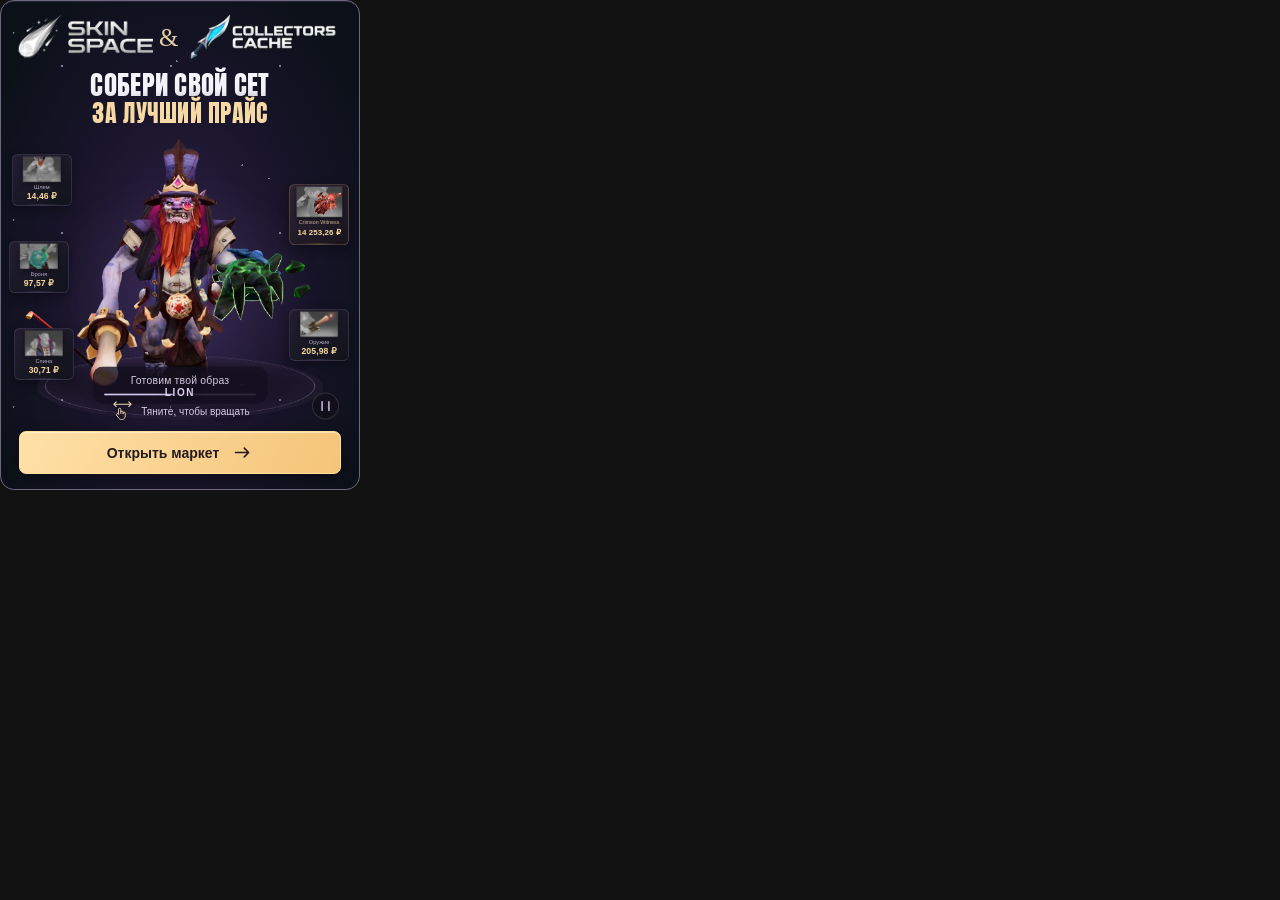
<file: ads/lion-banner-cards/index.html>
<!doctype html>
<html lang="ru">
<head>
  <meta charset="utf-8">
  <meta http-equiv="Content-Security-Policy" content="default-src 'none'; script-src 'self'; style-src 'self'; img-src 'self' data: blob:; font-src 'self'; connect-src 'self'; base-uri 'none'; form-action 'none'; object-src 'none'; frame-src 'none'; worker-src 'none'">
  <meta name="referrer" content="no-referrer">
  <meta name="viewport" content="width=device-width,initial-scale=1">
  <meta name="color-scheme" content="dark">
  <title>Skin Space &amp; Collectors Cache — собери свой сет за лучший прайс</title>
  <link rel="icon" href="data:,">
  <link rel="stylesheet" href="style.css">
  <link rel="stylesheet" href="cards.css">
</head>
<body>
  <main class="ad with-items is-fallback" aria-label="Реклама Skin Space и Collectors Cache — собери свой сет за лучший прайс">
    <div class="aura" aria-hidden="true"></div>
    <header class="heading">
      <div class="brand-pair" role="img" aria-label="Skin Space и Collectors Cache">
        <img class="skin-brand" src="brand/skinspace-logo.png" alt="" width="298" height="96" aria-hidden="true">
        <span class="brand-ampersand" aria-hidden="true">&amp;</span>
        <img class="collector-brand" src="brand/collectorscache-logo.webp" alt="" width="384" height="192" aria-hidden="true">
      </div>
      <h1>Собери свой сет<span class="headline-offer">за лучший прайс</span></h1>
    </header>
    <div id="stage" class="stage" tabindex="0" role="group" title="Зажмите и перетащите, чтобы вращать" aria-label="Лион в 3D. Перетаскивайте для вращения; стрелки влево и вправо меняют ракурс.">
      <img class="poster" src="assets/poster.webp" alt="Лион в сете Cannonroar Confessor" fetchpriority="high">
      <canvas id="scene" aria-hidden="true"></canvas>
      <div class="loading" role="status"><span>Готовим твой образ</span><i></i></div>
    </div>
    <aside class="item-cards" aria-label="Надетые предметы и снимок цен от 23 октября 2026 года">
      <figure class="item-card item-head" data-item-id="25700" aria-label="Cannonroar Confessor - Head, 14,46 ₽">
        <img src="items/25700.webp" alt="" width="160" height="120" decoding="async">
        <figcaption><span class="item-name">Шлем</span><strong>14,46 ₽</strong></figcaption>
      </figure>
      <figure class="item-card item-armor" data-item-id="25701" aria-label="Cannonroar Confessor - Shoulder, 97,57 ₽">
        <img src="items/25701.webp" alt="" width="160" height="120" decoding="async">
        <figcaption><span class="item-name">Броня</span><strong>97,57 ₽</strong></figcaption>
      </figure>
      <figure class="item-card item-back" data-item-id="25681" aria-label="Cannonroar Confessor - Back, 30,71 ₽">
        <img src="items/25681.webp" alt="" width="160" height="120" decoding="async">
        <figcaption><span class="item-name">Спина</span><strong>30,71 ₽</strong></figcaption>
      </figure>
      <figure class="item-card item-arms" data-item-id="35387" aria-label="Hell-Spar Anathema of the Crimson Witness, 14 253,26 ₽">
        <img src="items/35387.webp" alt="" width="160" height="120" decoding="async">
        <figcaption><span class="item-name">Crimson Witness</span><strong>14 253,26 ₽</strong></figcaption>
      </figure>
      <figure class="item-card item-weapon" data-item-id="25703" aria-label="Cannonroar Confessor - Weapon, 205,98 ₽">
        <img src="items/25703.webp" alt="" width="160" height="120" decoding="async">
        <figcaption><span class="item-name">Оружие</span><strong>205,98 ₽</strong></figcaption>
      </figure>
    </aside>
    <div class="scene-meta">
      <span class="hero-label"><b>LION</b><span class="rotate-hint"><svg viewBox="0 0 32 28" fill="none" aria-hidden="true"><path d="M5 4h22M8 1 5 4l3 3m16-6 3 3-3 3" stroke="currentColor" stroke-width="1.4" stroke-linecap="round" stroke-linejoin="round"/><g transform="translate(3 7) scale(.72)"><path d="M11 13V5a2 2 0 0 1 4 0v7m0-2a2 2 0 0 1 4 0v3m0-1a2 2 0 0 1 4 0v4c0 4-2 7-6 7h-1c-2 0-4-1-5-3l-4-5a2 2 0 0 1 3-2l1 1" stroke="currentColor" stroke-width="1.7" stroke-linecap="round" stroke-linejoin="round"/></g></svg>Тяните, чтобы вращать</span></span>
      <div class="scene-actions">
        <span class="orbit-mark" aria-hidden="true"><svg viewBox="0 0 24 24" fill="none"><path d="M20 9c-1.5-3.2-6.8-4.9-11.5-3.4M4 15c1.5 3.2 6.8 4.9 11.5 3.4M20 5v4h-4M4 19v-4h4" stroke="currentColor" stroke-width="1.4" stroke-linecap="round" stroke-linejoin="round"/></svg></span>
        <button id="motion" class="motion" type="button" aria-label="Приостановить анимацию" title="Приостановить анимацию"><svg class="pause-icon" viewBox="0 0 20 20" aria-hidden="true"><path d="M6 5v10M14 5v10" stroke="currentColor" stroke-width="2" stroke-linecap="round"/></svg><svg class="play-icon" viewBox="0 0 20 20" aria-hidden="true"><path d="m7 4 9 6-9 6Z" fill="currentColor"/></svg></button>
      </div>
    </div>
    <a class="cta" href="https://collectorscache.ru/?utm_source=who_ruined&amp;utm_medium=banner&amp;utm_campaign=who_ruined&amp;utm_content=skinspace_collectors" target="_blank" rel="noopener noreferrer"><span>Открыть маркет</span><svg viewBox="0 0 24 24" fill="none" aria-hidden="true"><path d="M4 12h15m-5-5 5 5-5 5" stroke="currentColor" stroke-width="1.8" stroke-linecap="round" stroke-linejoin="round"/></svg></a>
  </main>
  <script src="cards.js"></script>
  <script src="bootstrap.js"></script>
</body>
</html>
</file>
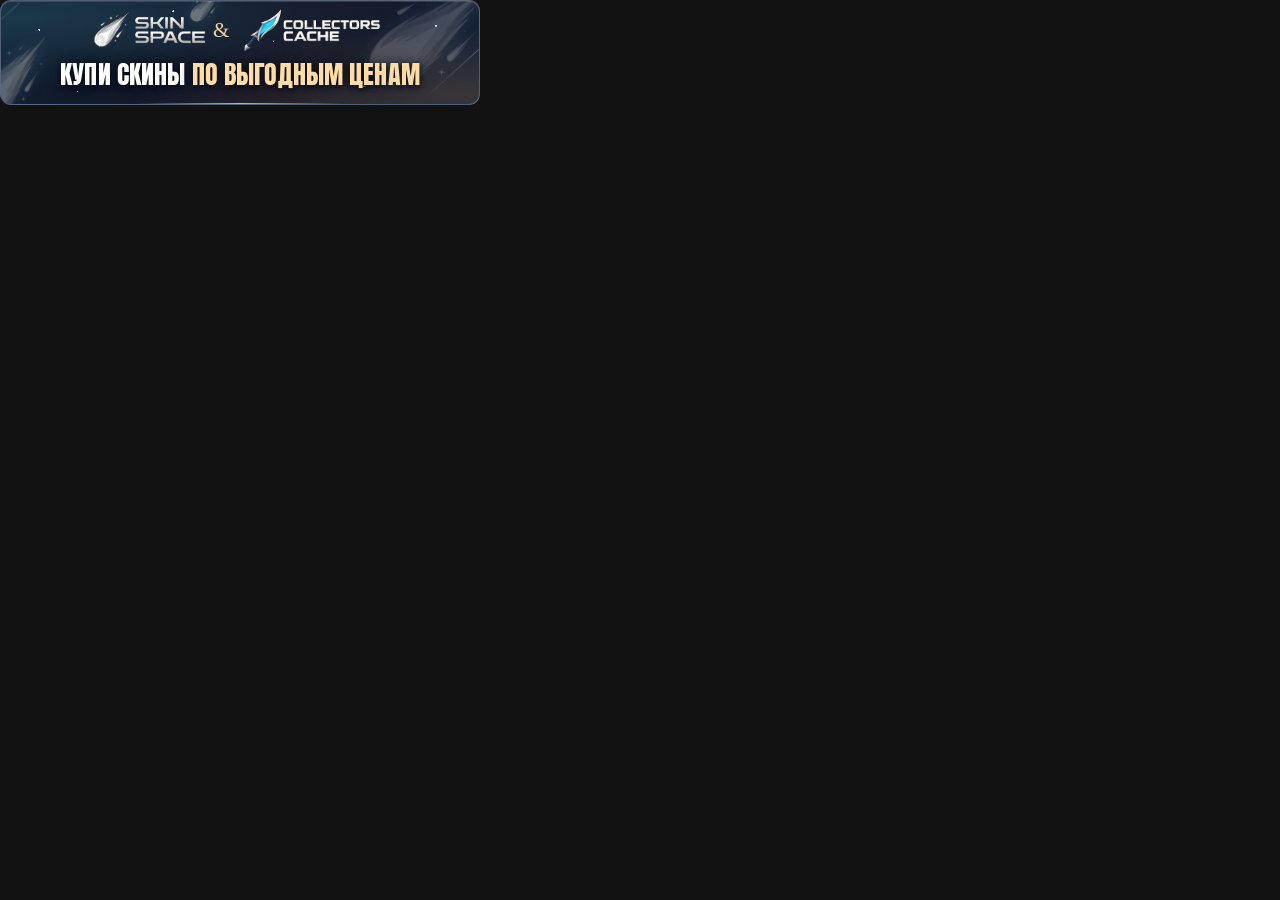
<file: ads/skin-space-mobile/index.html>
<!doctype html>
<html lang="ru">
<head>
  <meta charset="utf-8">
  <meta name="viewport" content="width=device-width,initial-scale=1">
  <meta name="color-scheme" content="dark">
  <title>Skin Space &amp; Collectors Cache — мобильный баннер</title>
  <link rel="icon" href="data:,">
  <link rel="stylesheet" href="style.css">
</head>
<body>
  <a class="banner" href="https://collectorscache.ru/" target="_blank" rel="noopener noreferrer" aria-label="Skin Space и Collectors Cache. Купи скины по выгодным ценам. Открыть маркет">
    <div class="space" aria-hidden="true">
      <img class="comet comet-right" src="assets/comet-full.svg" alt="">
      <img class="comet comet-left" src="assets/comet-full.svg" alt="">
      <img class="comet comet-small" src="assets/comet-full.svg" alt="">
      <span class="streak streak-one"></span><span class="streak streak-two"></span>
    </div>
    <div class="brands" aria-hidden="true">
      <img class="skin" src="assets/skinspace-logo.png" alt="" width="298" height="96">
      <span class="ampersand">&amp;</span>
      <img class="collector" src="assets/collectorscache-logo.webp" alt="" width="384" height="192">
    </div>
    <h1>Купи скины <span>по выгодным ценам</span></h1>
  </a>
</body>
</html>
</file>
<file: ads/lion-banner-cards/style.css>
@font-face{font-family:Anton;src:url('brand/Anton-Cyrillic.woff2') format('woff2');font-weight:400;font-style:normal;font-display:swap}
*{box-sizing:border-box}html,body{margin:0;width:100%;height:100%;overflow:hidden;background:transparent}body{font-family:Arial,Helvetica,sans-serif;color:#f5f4fa}
.ad{position:relative;isolation:isolate;width:360px;height:490px;overflow:hidden;border:1px solid #6f657f;border-radius:14px;background:radial-gradient(ellipse at 50% 57%,#302249 0,#181429 48%,#0c1119 85%);box-shadow:inset 0 1px 0 #ffffff16}
.ad::before{content:"";position:absolute;inset:0;z-index:-1;pointer-events:none;opacity:.6;background-image:radial-gradient(1px 1px at 8% 17%,#bac5df 95%,transparent),radial-gradient(1px 1px at 91% 24%,#a6d7d5 95%,transparent),radial-gradient(1px 1px at 13% 66%,#d5bded 95%,transparent),radial-gradient(1px 1px at 89% 75%,#c1bddb 95%,transparent),radial-gradient(1px 1px at 56% 39%,#cfc1e5 95%,transparent);background-size:157px 187px,193px 251px,237px 269px,271px 219px,109px 167px}
.aura{position:absolute;left:45px;right:45px;top:180px;height:240px;border-radius:50%;background:radial-gradient(ellipse,#9564d227 0,#67548711 50%,transparent 72%);filter:blur(12px);pointer-events:none}
.heading{position:absolute;top:8px;left:16px;right:16px;z-index:3;text-align:center;pointer-events:none;mix-blend-mode:lighten}
.brand-pair{display:flex;height:56px;align-items:center;justify-content:center;gap:6px}
.skin-brand{display:block;flex:none;width:136px;height:auto;filter:drop-shadow(0 2px 4px #0008)}
.brand-ampersand{flex:none;width:18px;color:#e7cda7;font:400 25px/1 Georgia,serif;filter:drop-shadow(0 2px 4px #0008)}
.collector-brand{display:block;flex:none;width:160px;height:54px;object-fit:cover;object-position:center;mix-blend-mode:lighten}
h1{margin:5px 0 0;font:400 27px/1.08 Anton,Impact,sans-serif;text-transform:uppercase;letter-spacing:.01em;text-shadow:0 3px 16px #08080c}
.headline-offer{display:block;margin-top:2px;font-size:24px;line-height:1.08;color:#f7d9a6}
.stage{position:absolute;z-index:1;left:0;top:108px;width:358px;height:314px;outline:none;cursor:grab;touch-action:pan-y;user-select:none;-webkit-user-select:none}.stage.is-dragging{cursor:grabbing}.stage:focus-visible{outline:1px solid #e6d7b2;outline-offset:-12px;border-radius:30px}
.poster,#scene{position:absolute;display:block;inset:0;width:100%;height:100%;object-fit:contain}.poster{transition:opacity .45s ease;pointer-events:none}#scene{opacity:0;transition:opacity .45s ease}.is-ready #scene{opacity:1}.is-ready .poster{opacity:0}.is-fallback .poster{opacity:1}.is-fallback #scene{opacity:0}.is-fallback .stage{cursor:default}
.loading{position:absolute;left:95px;right:95px;bottom:24px;padding:8px 11px;border-radius:10px;text-align:center;color:#d6c9e1;background:#141020c9;font-size:10px;letter-spacing:.02em;pointer-events:none}.loading i{display:block;height:2px;overflow:hidden;margin-top:7px;background:#ffffff19;border-radius:3px}.loading i::after{content:"";display:block;width:45%;height:100%;background:#dac9ed;animation:loading 1.3s ease-in-out infinite}.is-ready .loading,.is-fallback .loading{display:none}
.scene-meta{position:absolute;z-index:4;left:20px;right:20px;bottom:65px;display:flex;justify-content:space-between;align-items:center;pointer-events:none}.hero-label{display:flex;flex-direction:column;gap:4px;filter:drop-shadow(0 1px 4px #000)}.hero-label b{font-size:10px;line-height:1;letter-spacing:.16em;color:#ddd1ee}.hero-label>span{font-size:9px;line-height:1;color:#a59bb5}.scene-actions{display:flex;gap:5px;align-items:center}.orbit-mark,.motion{width:27px;height:27px;display:grid;place-items:center;border:1px solid #ffffff22;border-radius:50%;background:#120f1bcc;color:#b7a9ca}.orbit-mark svg{width:21px;height:21px}.motion{padding:0;cursor:pointer;pointer-events:auto}.motion svg{width:17px;height:17px}.motion:hover{color:#fff;border-color:#b3a1c3}.motion:focus-visible,.cta:focus-visible{outline:2px solid white;outline-offset:3px}.play-icon{display:none}.is-paused .play-icon{display:block}.is-paused .pause-icon{display:none}.is-fallback .scene-actions{display:none}
.cta{position:absolute;left:18px;right:18px;bottom:15px;height:43px;z-index:5;display:flex;align-items:center;justify-content:center;gap:13px;border:1px solid #ffdf9c;border-radius:7px;color:#241b20;background:linear-gradient(120deg,#ffe1a8,#f4c478);box-shadow:0 4px 16px #0005,inset 0 1px 0 #fff7;text-decoration:none;font-size:14px;font-weight:700;transition:filter .15s,transform .15s}.cta svg{width:21px;height:21px;transition:transform .2s}.cta:hover{filter:brightness(1.07);transform:translateY(-1px)}.cta:hover svg{transform:translateX(3px)}
@keyframes loading{0%{transform:translateX(-110%)}100%{transform:translateX(330%)}}
@media(prefers-reduced-motion:reduce){*,*::before,*::after{animation:none!important;transition:none!important}}
</file>
<file: ads/lion-banner-cards/cards.css>
.with-items .stage{transform:scale(1.04);transform-origin:50% 54%}
.with-items .rotate-hint{display:flex;align-items:center;gap:6px;min-height:20px;font-size:10px;line-height:14px;color:#d9cce9}
.rotate-hint svg{display:block;flex:none;width:25px;height:24px;color:#ecd3a9;animation:drag-hint 1.6s ease-in-out 3}
.with-items .hero-label{width:100%;gap:2px;align-items:center;text-align:center}
.with-items .scene-actions{position:absolute;right:0;top:50%;transform:translateY(-50%)}
.with-items .orbit-mark{display:none}
.is-fallback .rotate-hint{display:none}
@keyframes drag-hint{0%,100%{transform:translateX(0)}25%{transform:translateX(-3px)}75%{transform:translateX(3px)}}
.item-cards{position:absolute;inset:0;z-index:3;pointer-events:none}
.item-card{position:absolute;width:83px;height:72px;margin:0;border:1px solid #bba5db35;border-radius:8px;background:linear-gradient(145deg,#241f32f2,#11131bed);box-shadow:0 5px 15px #0005,inset 0 1px 0 #ffffff08;overflow:hidden;text-align:center;transform:scale(.72);transform-origin:left center;transition:transform .22s cubic-bezier(.2,.7,.2,1),border-color .22s,box-shadow .22s;user-select:none}
.item-card.is-expanded,.item-card:focus-visible{transform:scale(1);z-index:5;border-color:#d7c3ef99;box-shadow:0 8px 22px #0009,inset 0 1px 0 #ffffff15}
.item-card:focus-visible{outline:1px solid #f5dca8;outline-offset:3px}
.item-arms,.item-weapon{transform-origin:right center}
.item-card img{display:block;width:76px;height:40px;margin:0 auto;object-fit:contain;filter:drop-shadow(0 2px 4px #0007)}
.item-card figcaption{display:flex;flex-direction:column;align-items:center;gap:3px;padding:0 2px}
.item-name{display:block;max-width:100%;font-size:8px;line-height:9px;color:#b9b0c7;white-space:nowrap}
.item-card strong{font-size:12px;line-height:13px;letter-spacing:.01em;font-weight:700;color:#f8d79b;font-variant-numeric:tabular-nums;white-space:nowrap}
.item-card::after{content:"";position:absolute;bottom:0;left:15px;right:15px;height:1px;background:linear-gradient(90deg,transparent,#c2a8e650,transparent)}
.item-head{left:11px;top:143px}
.item-armor{left:8px;top:230px}
.item-back{left:13px;top:317px}
.item-arms{right:10px;top:171px;height:85px;border-color:#d9b06a60;background:linear-gradient(145deg,#312534f5,#17141eee)}
.item-arms img{height:48px;width:80px}
.item-arms .item-name{font-size:7.5px;color:#d5bc9b}
.item-arms strong{font-size:11px}
.item-arms::after{background:linear-gradient(90deg,transparent,#e8b968a0,transparent)}
.item-weapon{right:10px;top:298px}
</file>
<file: ads/skin-space-mobile/style.css>
@font-face{font-family:BannerAnton;src:url('assets/Anton-Mobile.woff2') format('woff2');font-style:normal;font-weight:400;font-display:swap}
*{box-sizing:border-box}html,body{margin:0;width:100%;height:100%;background:transparent}body{font-family:Arial,Helvetica,sans-serif}
.banner{display:block;position:relative;isolation:isolate;width:100%;max-width:480px;height:105px;overflow:hidden;border:1px solid #7c91ad91;border-radius:11px;color:#fff;text-decoration:none;background:radial-gradient(ellipse at 5% 15%,#214659a8,transparent 58%),radial-gradient(ellipse at 95% 90%,#68503e70,transparent 50%),linear-gradient(115deg,#101e30,#151626 58%,#142337);box-shadow:inset 0 1px 0 #ffffff24;touch-action:manipulation;-webkit-tap-highlight-color:#d8c18a20}
.banner::after{content:"";position:absolute;left:28%;right:28%;bottom:0;height:1px;background:linear-gradient(90deg,transparent,#f5d8a3,transparent);opacity:.8}
.space{position:absolute;inset:0;overflow:hidden;pointer-events:none;background-image:radial-gradient(1px 1px at 8% 28%,#d6f0ff 90%,transparent),radial-gradient(1px 1px at 36% 10%,#ceebf0 90%,transparent),radial-gradient(1px 1px at 91% 24%,#d9e2ff 90%,transparent),radial-gradient(1px 1px at 76% 83%,#ffe5ba 90%,transparent),radial-gradient(.7px .7px at 16% 88%,#c7eaf4 90%,transparent),radial-gradient(.7px .7px at 57% 39%,#cee4f8 90%,transparent)}
.comet{position:absolute;display:block;pointer-events:none;filter:drop-shadow(0 0 8px #a7dbff70)}
.comet-right{width:133px;height:133px;right:-14px;top:-31px;opacity:.22;transform:rotate(6deg)}
.comet-left{width:80px;height:80px;left:-31px;top:39px;opacity:.32;transform:rotate(-6deg)}
.comet-small{width:35px;height:35px;left:39%;top:-11px;opacity:.35}
.streak{position:absolute;width:80px;height:1px;background:linear-gradient(90deg,transparent,#bde8ffb0);transform:rotate(-42deg);opacity:.36}.streak-one{right:-12px;top:73px}.streak-two{left:-25px;top:18px;width:50px;opacity:.24}
.brands{position:relative;display:flex;align-items:center;justify-content:center;gap:8px;height:44px;margin:7px 12px 0;mix-blend-mode:lighten}
.skin{display:block;width:112px;height:auto;flex:none;filter:drop-shadow(0 1px 3px #0009)}
.ampersand{width:16px;flex:none;text-align:center;font:400 21px/1 Georgia,serif;color:#efcfa0}
.collector{display:block;width:150px;height:44px;object-fit:cover;object-position:center;flex:none;mix-blend-mode:lighten}
h1{position:relative;margin:8px 8px 0;text-align:center;white-space:nowrap;font:400 clamp(18px,6.4vw,26px)/1.15 BannerAnton,Impact,sans-serif;letter-spacing:.005em;text-transform:uppercase;text-shadow:0 2px 5px #060b18,0 0 14px #080e1d}
h1 span{color:#ffdda1}
.banner:focus-visible{outline:2px solid #ffe7b5;outline-offset:-4px}
@media(max-width:339px){.brands{gap:6px}.skin{width:100px}.collector{width:135px}}
</file>
